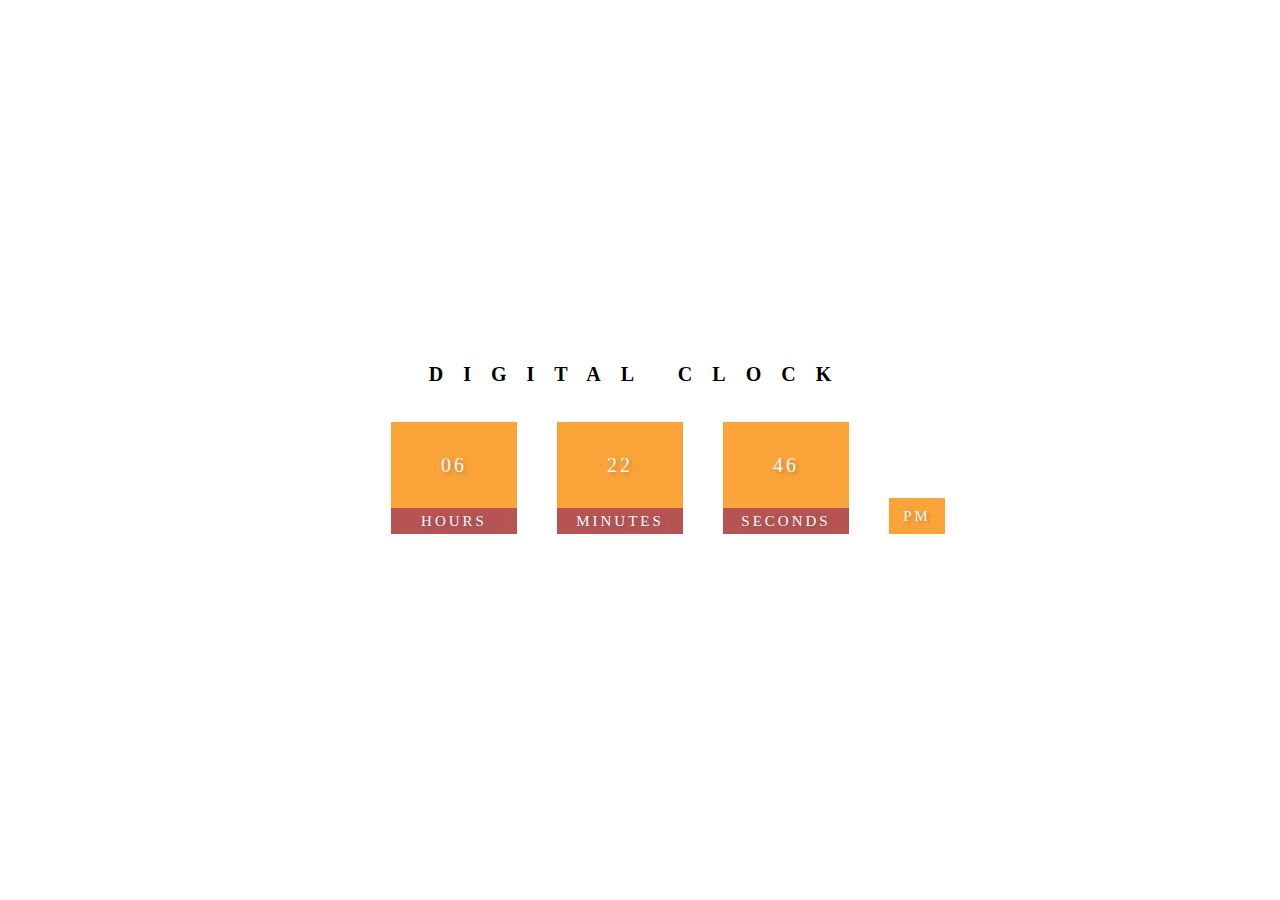
<file: index.html>
<!DOCTYPE html>
<html lang="en">
<head>
    <meta charset="UTF-8">
    <meta name="viewport" content="width=device-width, initial-scale=1.0">
    <title>Digital Clock</title>
    <link rel="stylesheet" href="style.css">
    
</head>
<body>
    <h2> Digital Clock</h2>
    <div class="clock">
        <div>
            <span id="hours">00</span>
            <span class="text">Hours</span>
        </div>
        <div>
            <span id="minutes">00</span>
            <span class="text">Minutes</span>
        </div>
        <div>
            <span id="seconds">00</span>
            <span class="text">seconds</span>
        </div>
        <div>
            <span id="ampm">Am</span>
            
        </div>
        
    </div>
    <script src="index.js"></script>
</body>
</html>
</file>
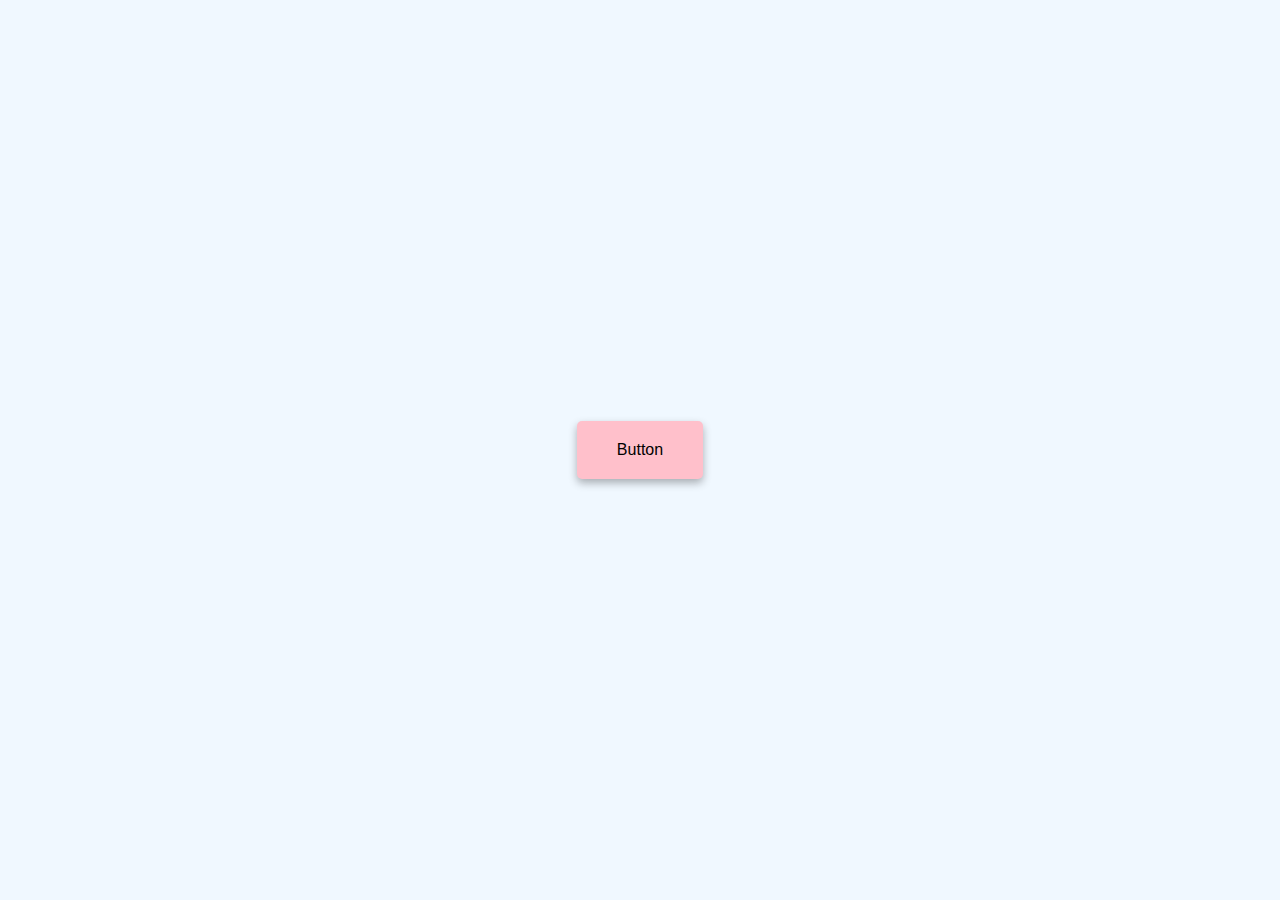
<file: button-ripple-effect/index.html>
<!DOCTYPE html>
<html lang="en">
  <head>
    <meta charset="UTF-8" />
    <meta http-equiv="X-UA-Compatible" content="IE=edge" />
    <meta name="viewport" content="width=device-width, initial-scale=1.0" />
    <title>Button Ripple Effect</title>
    <link rel="stylesheet" href="style.css" />
  </head>
  <body>
    <a href="#" class="btn"><span>Button</span></a>
    <script src="index.js"></script>
  </body>
</html>
</file>
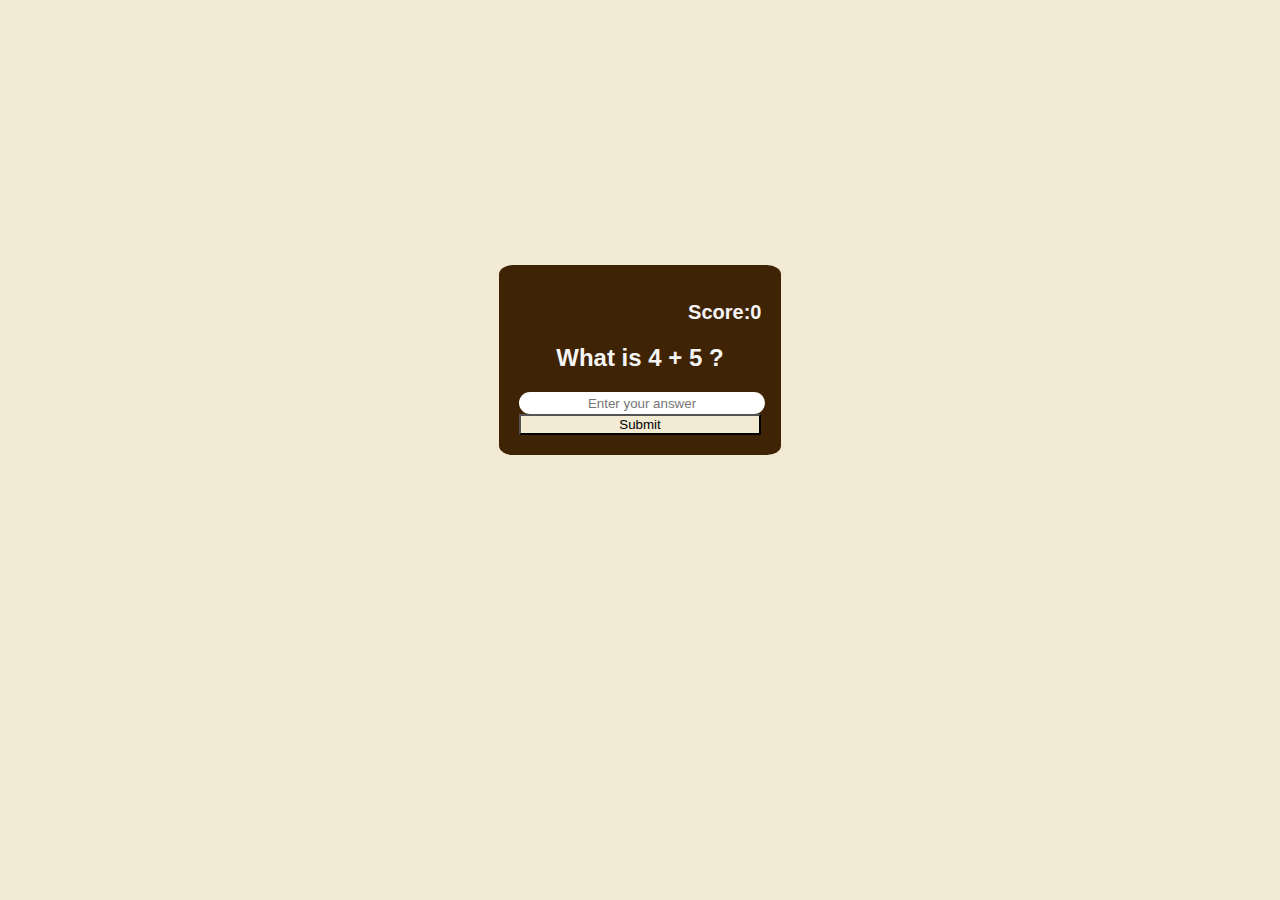
<file: multiplication-practice/index.html>
<!DOCTYPE html>
<html lang="en">

<head>
    <meta charset="UTF-8">
    <meta name="viewport" content="width=device-width, initial-scale=1.0">
    <title>Multiplication Practice</title>
    <link rel="stylesheet" href="style.css">
</head>

<body>
    <form class="form" id="form">

        <h2 class="score" id="score">Score:</h2>
        <h2 class="question" id="question">What is 0 + 0?</h2>
        <input class="input" id="input"type="text" placeholder="Enter your answer">
        <button type="submit">Submit</button>

    </form>
    <script src="index.js"></script>
</body>

</html>
</file>
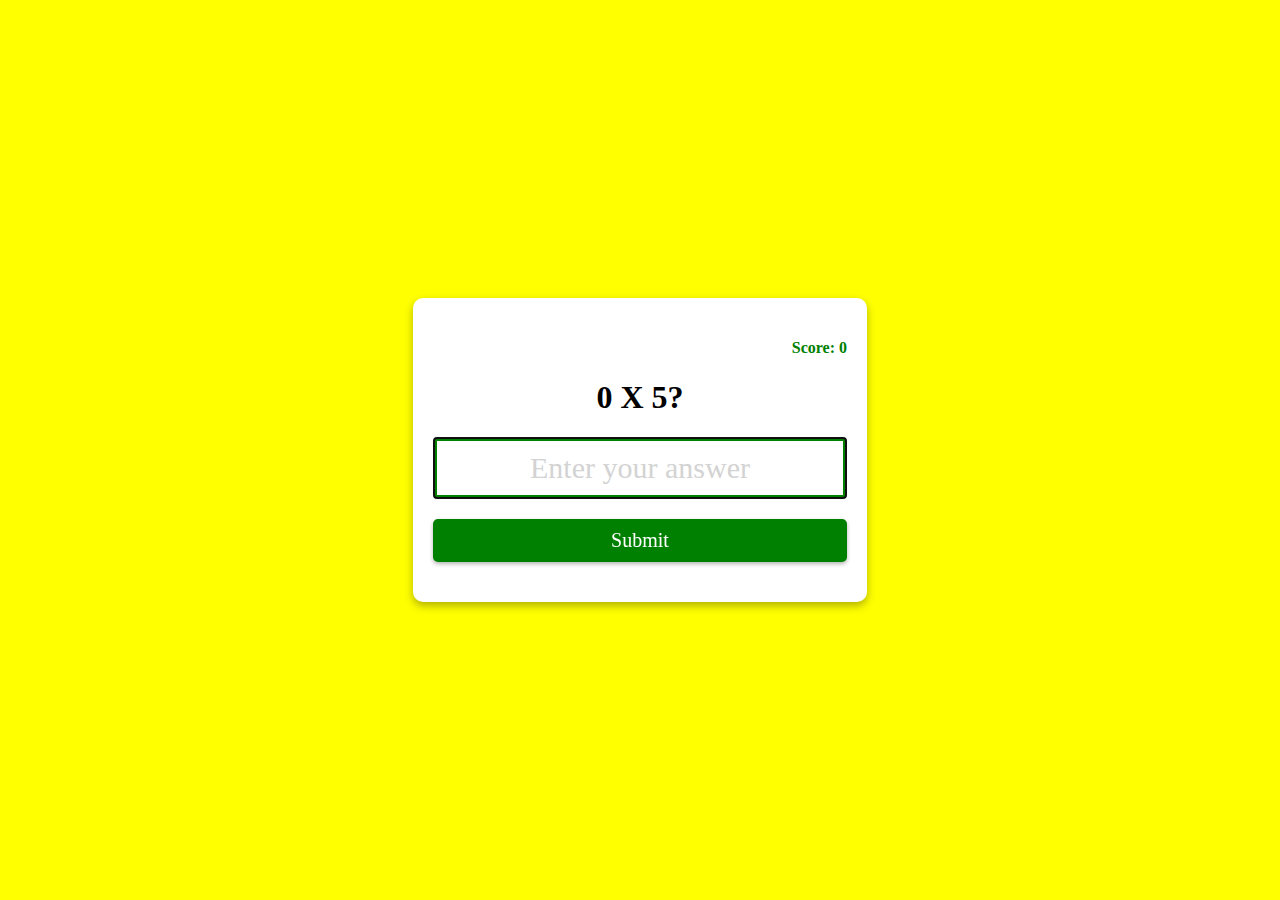
<file: multiplication/index.html>
<!DOCTYPE html>
<html lang="en">

<head>
    <meta charset="UTF-8" />
    <meta http-equiv="X-UA-Compatible" content="IE=edge" />
    <meta name="viewport" content="width=device-width, initial-scale=1.0" />
    <title>Multiplication App</title>
    <link rel="stylesheet" href="style.css" />
</head>

<body>
    <form class="form" id="form">
        <h4 class="score" id="score">score: 0</h4>

        <h1 id="question">What is 1 multiply by 1?</h1>
        
        <input type="text" class="input" id="input" placeholder="Enter your answer" autofocus autocomplete="off" />

        <button type="submit" class="btn">Submit</button>
    </form>
    <script src="index.js"></script>
</body>

</html>
</file>
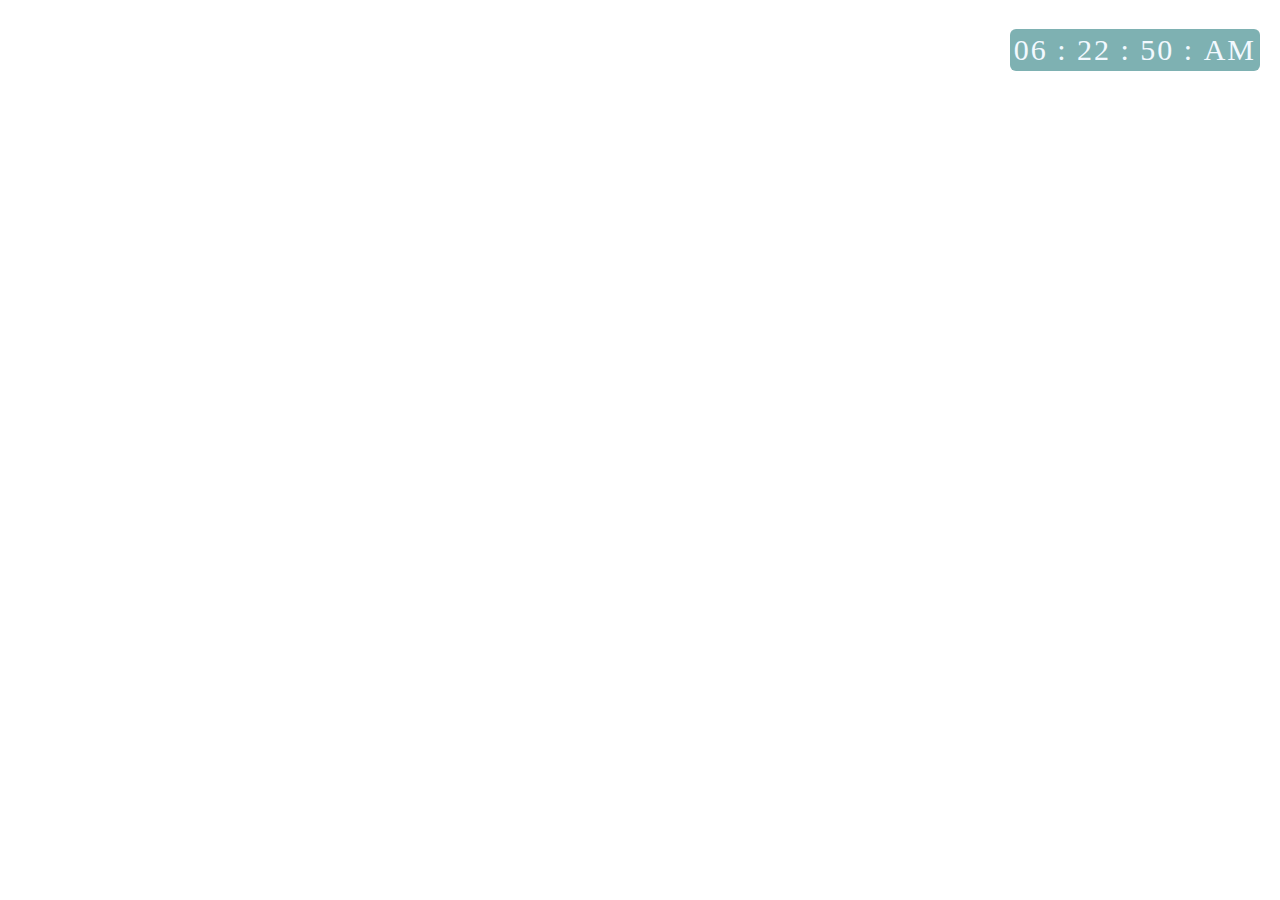
<file: Pratice_Digital_Clock/index.html>
<!DOCTYPE html>
<html lang="en">
<head>
    <meta charset="UTF-8">
    <meta name="viewport" content="width=device-width, initial-scale=1.0">
    <title>Practice_Digital_Clock</title>
    <link rel="stylesheet" href="style.css">
</head>
<body>
    <div class="clock">
        <div>
            <span id="hour">00</span> :
        </div>
        <div>
            <span id="minute">00</span> :
        </div>
        <div>
            <span id="second">00</span> :
        </div>
        <div>
            <span id="ampm">Am</span>
        </div>
        
    </div>
    <script src="index.js"></script>
</body>
</html>
</file>
<file: style.css>
body{
    margin:0;
    display: flex;
    flex-direction: column;
    justify-content: center;
    align-items:center;
    height: 100vh;

}

h2{
    text-transform: uppercase;
    letter-spacing: 20px;
    font-size: 20px;
    text-align: center;
}

.clock{
    display: flex;
    
}

.clock div{
    margin: 20px;
    letter-spacing: 3px;
    position: relative;

}

.clock span{
    padding: 3px;
    
    width: 120px;
    height: 80px;
    display: flex;
    background-color: rgb(250, 141, 7);
    opacity: .80;
    justify-content: center;
    align-items: center;
    font-size: 20px;
    text-shadow: 2px 2px 4px rgba(0, 0, 0, 0.3);
    color: aliceblue;
    
}

.clock .text{
    text-transform: uppercase;
    font-size: 15px;
    height: 20px;
    background-color: brown;
    opacity: .8;
}

.clock #ampm{
    bottom: 0;
    position: absolute;
    width: 50px;
    height: 30px;
    font-size: 15px;
    text-transform: uppercase;

}
</file>
<file: button-ripple-effect/style.css>
body {
    margin: 0;
    display: flex;
    justify-content: center;
    height: 100vh;
    align-items: center;
    background-color: aliceblue;
    font-family: sans-serif;
  }
  
  .btn {
    background-color: pink;
    padding: 20px 40px;
    border-radius: 5px;
    box-shadow: 0 4px 8px rgba(0, 0, 0, 0.3);
    text-decoration: none;
    color: black;
    position: relative;
    overflow: hidden;
  }
  
  .btn span {
    position: relative;
    z-index: 1;
  }
  
  .btn::before {
    content: "";
    position: absolute;
    background-color: orangered;
    width: 0;
    height: 0;
    left: var(--xPos);
    top: var(--yPos);
    transform: translate(-50%, -50%);
    border-radius: 50%;
    transition: width 0.5s, height 0.5s;
  }
  
  .btn:hover::before {
    width: 300px;
    height: 300px;
  }
</file>
<file: multiplication-practice/style.css>
body{
    margin: 0;
    display: flex;
    justify-content: center;
    align-items: center;
    height: 80vh;
    background-color: #F2EAD3;
    font-family:'Lucida Sans', 'Lucida Sans Regular', 'Lucida Grande', 'Lucida Sans Unicode', Geneva, Verdana, sans-serif, sans-serif;
}
.form{
    padding: 20px;
    background-color: #3F2305;
    border-radius: 5%;
}

.score{
    text-align: right;
    color: #F5F5F5;
    font-size: 20px;
}

.question{
    color: #F5F5F5;
    text-align: center;

}
.input{
    width: 100%;
    border:none;
    border-radius:15px;
    height: 20px;
    text-align: center;
    
}
button{
    background-color: #F2EAD3;
    width: 100%;
    
}
</file>
<file: multiplication/style.css>
body {
    margin: 0;
    display: flex;
    justify-content: center;
    height: 100vh;
    align-items: center;
    text-align: center;
    background-color: yellow;
    font-family: cursive;
  }
  
  .form {
    background-color: white;
    padding: 20px;
    box-shadow: 0 4px 8px rgba(0, 0, 0, 0.3);
    border-radius: 10px;
    margin: 10px;
  }
  
  .input {
    display: block;
    width: 100%;
    box-sizing: border-box;
    font-size: 30px;
    text-align: center;
    padding: 10px;
    border: solid 4px green;
    color: green;
  }
  
  .input::placeholder {
    color: lightgray;
    font-family: cursive;
  }
  
  .btn {
    background-color: green;
    color: white;
    border: none;
    display: block;
    width: 100%;
    padding: 10px;
    font-size: 20px;
    font-family: cursive;
    margin: 20px 0;
    border-radius: 5px;
    box-shadow: 0 2px 4px rgba(0, 0, 0, 0.3);
    cursor: pointer;
  }
  
  .btn:hover {
    filter: brightness(0.9);
  }
  
  .score {
    color: green;
    text-align: right;
  }
</file>
<file: Pratice_Digital_Clock/style.css>
body{
    

    margin: 29px 20px 0 0;
    float: right;
    
}
.clock{
    border-radius: 6px;
    padding: 4px;
   background-color: cadetblue;
   color: aliceblue;
   font-size: 30px;
   opacity: .8;
   letter-spacing: 2px;
}

.clock div{
    display: inline;
}
</file>
